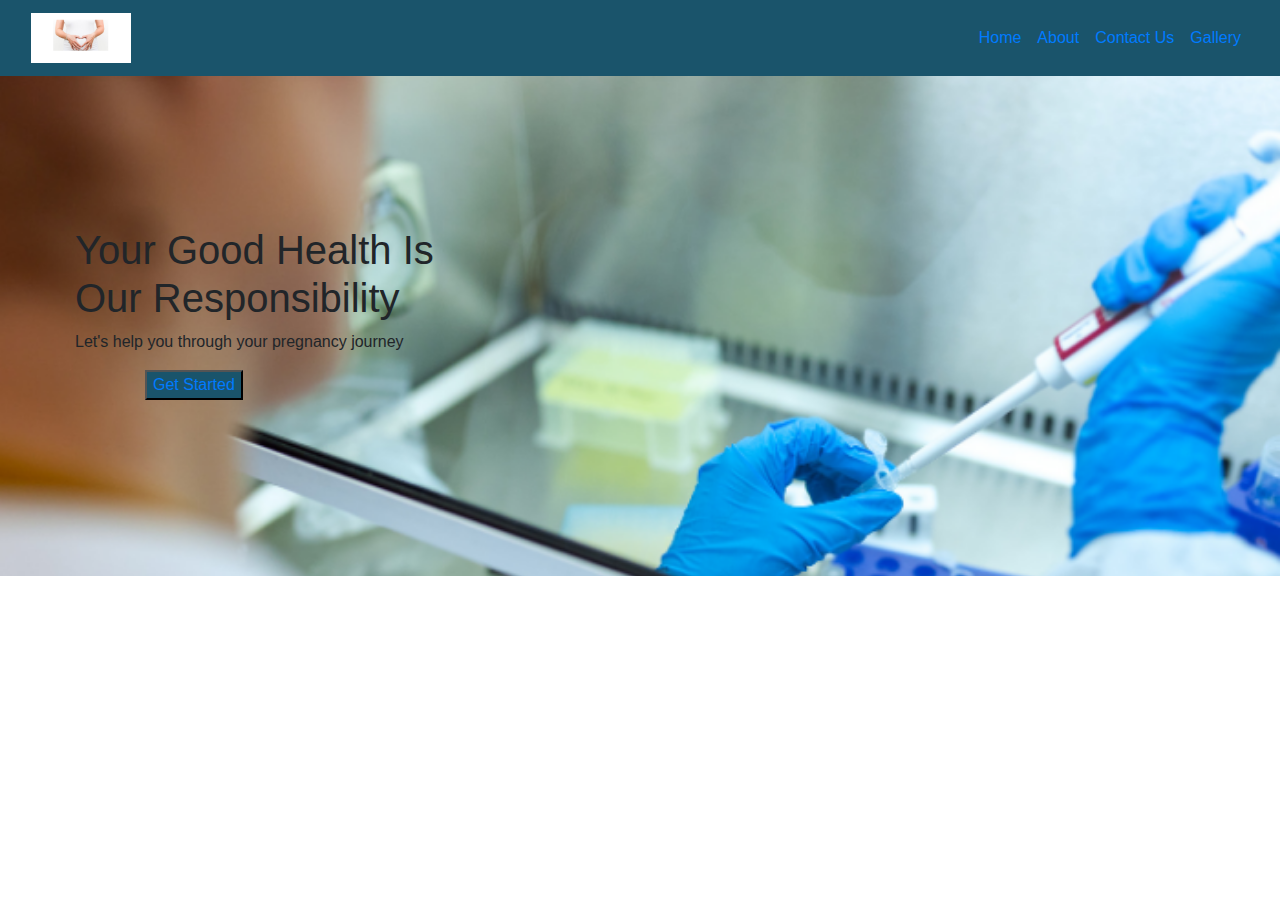
<file: index.html>
<!DOCTYPE html>
<html lang="en">

<head>
    <meta charset="UTF-8">
    <meta name="viewport" content="width=device-width, initial-scale=1.0">
    <meta http-equiv="X-UA-Compatible" content="ie=edge">
    <title>Document</title>
    <link rel="stylesheet" href="css/bootstrap.css">
    <link rel="stylesheet" href="css/font.css">
    <link rel="stylesheet" href="css/all.css">
    <link rel="stylesheet" href="css/style.css">

</head>

<body>
    <div class="nav-container">
      
        <div class="container-fluid">
            <nav class="navbar navbar-expand-lg">
                <a class="navbar-brand" href="#"><img src="images/Untitled design (18).png" alt=""></a>
                <button class="navbar-toggler" type="button" data-toggle="collapse" data-target="#navbarNavAltMarkup"
                    aria-controls="navbarNavAltMarkup" aria-expanded="false" aria-label="Toggle navigation">
                    <span class="navbar-toggler-icon"> &#9776</span>
                </button>
                <div class="collapse navbar-collapse" id="navbarNavAltMarkup">
                    <div class="navbar-nav ml-auto">
                        <a class="nav-item nav-link active" href="index.html">Home <span class="sr-only">(current)</span></a>
                        <a class="nav-item nav-link" href="about.html">About</a>
                        <a class="nav-item nav-link" href="#">Contact Us</a>
                        <a class="nav-item nav-link" href="#">Gallery</a>
                    </div>
                </div>
            </nav>
        </div>
       

    </div>
    <div class="content">
        <div class="row">
            <div class="col header">
            <h1>Your Good Health Is <br>Our Responsibility</h1>
            <p>Let's help you through your pregnancy journey</p>
            <button class="btn1"><a href="started.html">Get Started</a></button>

            </div>
        </div>
    </div>
    <script src="js/bootstrapjquery.js"></script>
    <script src="js/proper.js"></script>
    <script src="js/bootstrap.js"></script>
</body>

</html>
</file>
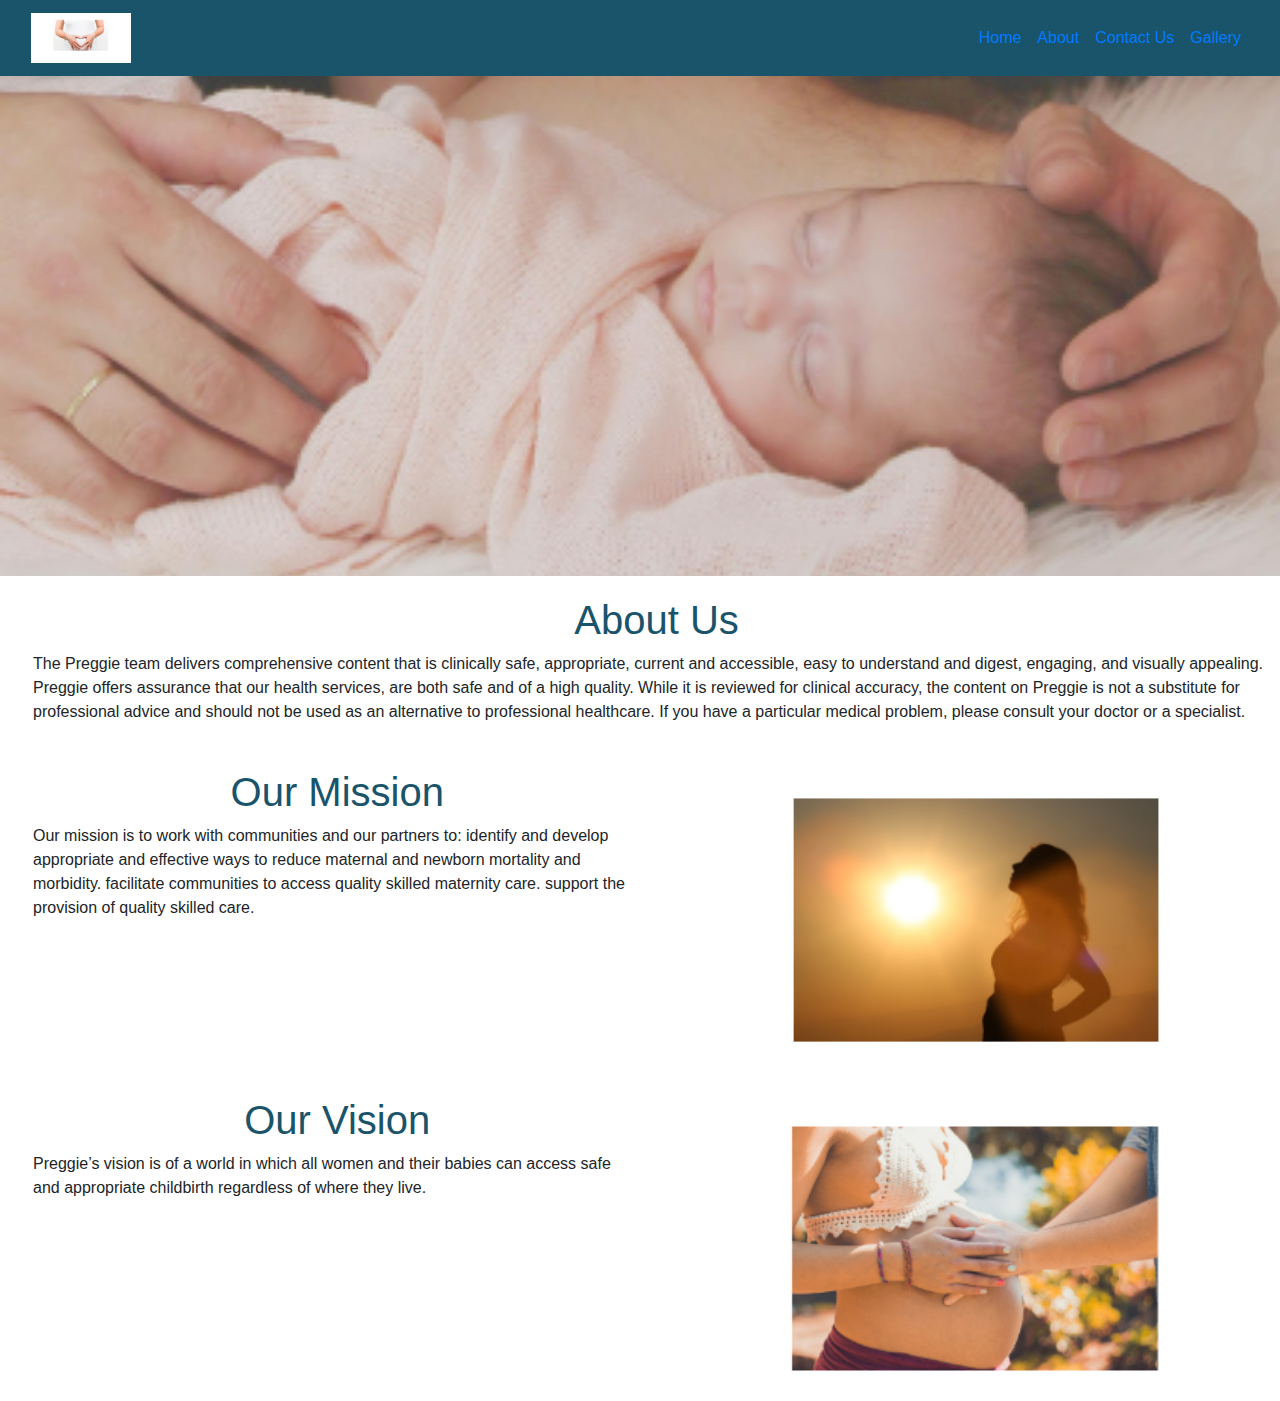
<file: about.html>
<!DOCTYPE html>
<html lang="en">

<head>
    <meta charset="UTF-8">
    <meta name="viewport" content="width=device-width, initial-scale=1.0">
    <meta http-equiv="X-UA-Compatible" content="ie=edge">
    <title>Document</title>
    <link rel="stylesheet" href="css/bootstrap.css">
    <link rel="stylesheet" href="css/font.css">
    <link rel="stylesheet" href="css/all.css">
    <link rel="stylesheet" href="css/style.css">

</head>

<body>
    <div class="nav-container">

        <div class="container-fluid">
            <nav class="navbar navbar-expand-lg">
                <a class="navbar-brand" href="#"><img src="images/Untitled design (18).png" alt=""></a>
                <button class="navbar-toggler" type="button" data-toggle="collapse" data-target="#navbarNavAltMarkup"
                    aria-controls="navbarNavAltMarkup" aria-expanded="false" aria-label="Toggle navigation">
                    <span class="navbar-toggler-icon"> &#9776</span>
                </button>
                <div class="collapse navbar-collapse" id="navbarNavAltMarkup">
                    <div class="navbar-nav ml-auto">
                        <a class="nav-item nav-link active" href="index.html">Home <span
                                class="sr-only">(current)</span></a>
                        <a class="nav-item nav-link" href="about.html">About</a>
                        <a class="nav-item nav-link" href="contact.html">Contact Us</a>
                        <a class="nav-item nav-link" href="#">Gallery</a>
                    </div>
                </div>
            </nav>
        </div>


    </div>
    <div class="content2">

    </div>
    <div class="row header2">
        <div class="col-sm pl-5 mb-4">
            <h1>About Us</h1>
            The Preggie team delivers comprehensive content that is clinically safe, appropriate, current and
            accessible,
            easy to understand and digest, engaging, and visually appealing.

            Preggie offers assurance that our health services, are both safe and of a high quality.

            While it is reviewed for clinical accuracy, the content on Preggie is not a substitute
            for professional advice and should not be used as an alternative to professional healthcare.
            If you have a particular medical problem, please consult your doctor or a specialist.
        </div>
    </div>
    <div class="mission">
        <div class="row">
            <div class="col-sm pl-5 mb-4">
                <h1>Our Mission</h1>

                <p> Our mission is to work with communities and our partners to: identify and develop appropriate and
                    effective ways to reduce maternal and newborn mortality and morbidity. facilitate communities to
                    access quality skilled maternity care. support the provision of quality skilled care.</p>
            </div>
            <div class="col-sm mb-4">
                <img src="images/Untitled design (23).png" alt="">
            </div>
        </div>
        <div class="row">
            <div class="col-sm pl-5 mb-4">
                <h1>Our Vision</h1>
                <p>Preggie’s vision is of a world in which all women and their babies can access safe and appropriate childbirth regardless of where they live.
                </p>
            </div>
            <div class="col-sm">
                <img src="images/Untitled design (22).png" alt="">
            </div>
        </div>
    </div>

    <script src="js/bootstrapjquery.js"></script>
    <script src="js/proper.js"></script>
    <script src="js/bootstrap.js"></script>
</body>

</html>
</file>
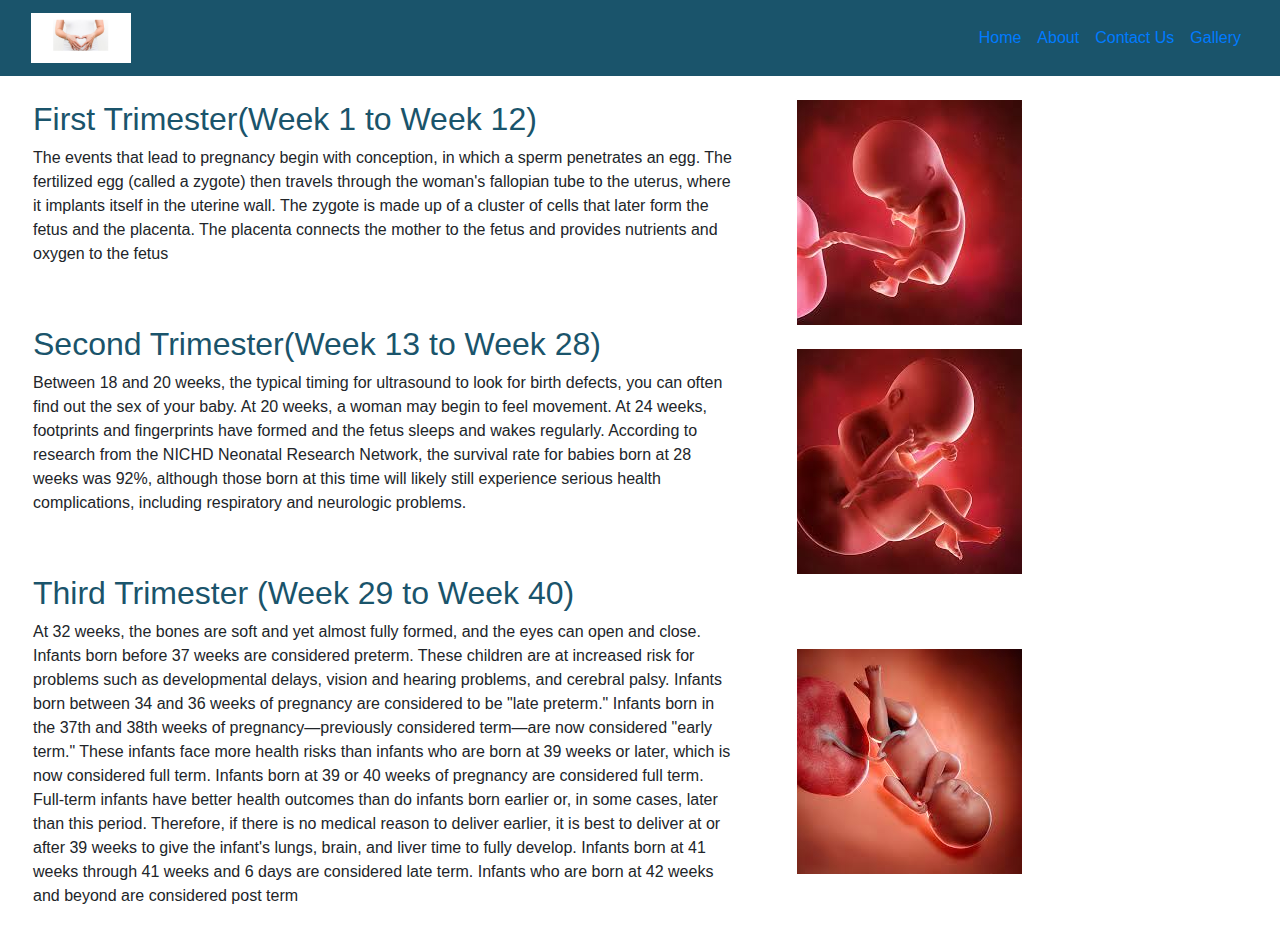
<file: started.html>
<!DOCTYPE html>
<html lang="en">

<head>
    <meta charset="UTF-8">
    <meta name="viewport" content="width=device-width, initial-scale=1.0">
    <meta http-equiv="X-UA-Compatible" content="ie=edge">
    <title>Document</title>
    <link rel="stylesheet" href="css/bootstrap.css">
    <link rel="stylesheet" href="css/font.css">
    <link rel="stylesheet" href="css/all.css">
    <link rel="stylesheet" href="css/style.css">

</head>

<body>
    <div class="nav-container">

        <div class="container-fluid">
            <nav class="navbar navbar-expand-lg">
                <a class="navbar-brand" href="#"><img src="images/Untitled design (18).png" alt=""></a>
                <button class="navbar-toggler" type="button" data-toggle="collapse" data-target="#navbarNavAltMarkup"
                    aria-controls="navbarNavAltMarkup" aria-expanded="false" aria-label="Toggle navigation">
                    <span class="navbar-toggler-icon"> &#9776</span>
                </button>
                <div class="collapse navbar-collapse" id="navbarNavAltMarkup">
                    <div class="navbar-nav ml-auto">
                        <a class="nav-item nav-link active" href="index.html">Home <span
                                class="sr-only">(current)</span></a>
                        <a class="nav-item nav-link" href="about.html">About</a>
                        <a class="nav-item nav-link" href="contact.html">Contact Us</a>
                        <a class="nav-item nav-link" href="#">Gallery</a>
                    </div>
                </div>
            </nav>
        </div>


    </div>
    <div class="first">
        <div class="row">
            <div class="col-sm-7 pl-5 mb-4 pt-4">
                <h2>First Trimester(Week 1 to Week 12)</h2>
                <p>The events that lead to pregnancy begin with conception, in which a sperm penetrates an egg.
                    The fertilized egg (called a zygote) then travels through the woman's fallopian tube to the uterus,
                    where it implants itself in the uterine wall. The zygote is made up of a cluster of cells that later
                    form the fetus and the placenta.
                    The placenta connects the mother to the fetus and provides nutrients and oxygen to the fetus</p>
            </div>
            <div class="col-sm pl-5 pt-4 w-50 m-auto mb-4">
                <img src="images/download.jpg" alt="">
            </div>
        </div>
    </div>
    <div class="second">
        <div class="row">

            <div class="col-sm-7 pl-5 mb-4">
                <h2>Second Trimester(Week 13 to Week 28)</h2>
                Between 18 and 20 weeks, the typical timing for ultrasound to look for birth defects, you can often find
                out the sex of your baby.

                At 20 weeks, a woman may begin to feel movement.

                At 24 weeks, footprints and fingerprints have formed and the fetus sleeps and wakes regularly.

                According to research from the NICHD Neonatal Research Network, the survival rate for babies born at 28
                weeks was 92%,
                although those born at this time will likely still
                experience serious health complications, including respiratory and neurologic problems.
            </div>
            <div class="col-sm pl-5  w-50 m-auto pt-4">
                <img src="images/download (3).jpg" alt="">
             </div>
        </div>
    </div>
    <div class="third">
        <div class="row">
            <div class="col-sm-7 pl-5 mb-4">
                <h2>Third Trimester (Week 29 to Week 40)</h2>
                <p>At 32 weeks, the bones are soft and yet almost fully formed, and the eyes can open and close.

                    Infants born before 37 weeks are considered preterm. These children are at increased risk for
                    problems such as developmental delays, vision and hearing problems, and cerebral palsy. Infants
                    born between 34 and 36 weeks of pregnancy are considered to be "late preterm."

                    Infants born in the 37th and 38th weeks of pregnancy—previously considered term—are now considered
                    "early term." These infants face more health risks than infants who are born at 39 weeks or later,
                    which is now considered full term.

                    Infants born at 39 or 40 weeks of pregnancy are considered full term. Full-term infants have better
                    health outcomes than do infants born earlier or, in some cases, later than this period. Therefore,
                    if there is no medical reason to deliver earlier, it is best to deliver at or after 39 weeks to give
                    the infant's lungs, brain, and liver time to fully develop.

                    Infants born at 41 weeks through 41 weeks and 6 days are considered late term.

                    Infants who are born at 42 weeks and beyond are considered post term</p>
            </div>
            <div class="col-sm mb-4 pl-5 w-50 m-auto ">
                <img src="images/download (2).jpg" alt="">
            </div>
        </div>
    </div>
    <script src="js/bootstrapjquery.js"></script>
    <script src="js/proper.js"></script>
    <script src="js/bootstrap.js"></script>
</body>

</html>
</file>
<file: css/style.css>
.nav-container{
  background-color:rgb(26, 84, 107);
}
.content{
    background-image: url("../images/900px\ x\ 500px.png");
    width: 100%;
    height: 500px;
    background-repeat: no-repeat;
    background-size: cover;
}
.content img{
    width: 100%;
}
.header{
  /* border: solid; */
  padding-top: 150px;
  padding-left: 90px;
}
.btn1{
  background-color: rgb(26, 84, 107);
  outline: none;
  cursor: pointer;
 margin-left: 70px;
}

/* ABOUT CSS */
.content2{
  background-image: url("../images/Untitled\ design\ \(19\).png");
  width: 100%;
  height: 500px;
  background-repeat: no-repeat;
  background-size: cover;
}
.content2 img{
  width: 100%;
}
.header2 h1{
  text-align: center;
  padding-top: 20px;
  color: rgb(26, 84, 107);
}
.mission h1{
  text-align: center;
  color: rgb(26, 84, 107);
}
.mission{
  padding-top: 20px;
  height: 70px;
 
}
.mission img{
  width: 100%;
 
}

/* STARTED STYLING */
.first h2{
  color: rgb(26, 84, 107);
}
.second h2{
  color: rgb(26, 84, 107);
}
.third h2{
  color: rgb(26, 84, 107);
}


/* CONTACT STYLING */
.main{
  background-image: url("../images/Untitled\ design\ \(25\).png");
  width: 100%;
  height: 500px;
  background-repeat: no-repeat;
  background-size: cover;
}
</file>
<file: css/font.css>
/*!
 *  Font Awesome 4.7.0 by @davegandy - http://fontawesome.io - @fontawesome
 *  License - http://fontawesome.io/license (Font: SIL OFL 1.1, CSS: MIT License)
 */@font-face{font-family:'FontAwesome';src:url('../fonts/fontawesome-webfont.eot?v=4.7.0');src:url('../fonts/fontawesome-webfont.eot?#iefix&v=4.7.0') format('embedded-opentype'),url('../fonts/fontawesome-webfont.woff2?v=4.7.0') format('woff2'),url('../fonts/fontawesome-webfont.woff?v=4.7.0') format('woff'),url('../fonts/fontawesome-webfont.ttf?v=4.7.0') format('truetype'),url('../fonts/fontawesome-webfont.svg?v=4.7.0#fontawesomeregular') format('svg');font-weight:normal;font-style:normal}.fa{display:inline-block;font:normal normal normal 14px/1 FontAwesome;font-size:inherit;text-rendering:auto;-webkit-font-smoothing:antialiased;-moz-osx-font-smoothing:grayscale}.fa-lg{font-size:1.33333333em;line-height:.75em;vertical-align:-15%}.fa-2x{font-size:2em}.fa-3x{font-size:3em}.fa-4x{font-size:4em}.fa-5x{font-size:5em}.fa-fw{width:1.28571429em;text-align:center}.fa-ul{padding-left:0;margin-left:2.14285714em;list-style-type:none}.fa-ul>li{position:relative}.fa-li{position:absolute;left:-2.14285714em;width:2.14285714em;top:.14285714em;text-align:center}.fa-li.fa-lg{left:-1.85714286em}.fa-border{padding:.2em .25em .15em;border:solid .08em #eee;border-radius:.1em}.fa-pull-left{float:left}.fa-pull-right{float:right}.fa.fa-pull-left{margin-right:.3em}.fa.fa-pull-right{margin-left:.3em}.pull-right{float:right}.pull-left{float:left}.fa.pull-left{margin-right:.3em}.fa.pull-right{margin-left:.3em}.fa-spin{-webkit-animation:fa-spin 2s infinite linear;animation:fa-spin 2s infinite linear}.fa-pulse{-webkit-animation:fa-spin 1s infinite steps(8);animation:fa-spin 1s infinite steps(8)}@-webkit-keyframes fa-spin{0%{-webkit-transform:rotate(0deg);transform:rotate(0deg)}100%{-webkit-transform:rotate(359deg);transform:rotate(359deg)}}@keyframes fa-spin{0%{-webkit-transform:rotate(0deg);transform:rotate(0deg)}100%{-webkit-transform:rotate(359deg);transform:rotate(359deg)}}.fa-rotate-90{-ms-filter:"progid:DXImageTransform.Microsoft.BasicImage(rotation=1)";-webkit-transform:rotate(90deg);-ms-transform:rotate(90deg);transform:rotate(90deg)}.fa-rotate-180{-ms-filter:"progid:DXImageTransform.Microsoft.BasicImage(rotation=2)";-webkit-transform:rotate(180deg);-ms-transform:rotate(180deg);transform:rotate(180deg)}.fa-rotate-270{-ms-filter:"progid:DXImageTransform.Microsoft.BasicImage(rotation=3)";-webkit-transform:rotate(270deg);-ms-transform:rotate(270deg);transform:rotate(270deg)}.fa-flip-horizontal{-ms-filter:"progid:DXImageTransform.Microsoft.BasicImage(rotation=0, mirror=1)";-webkit-transform:scale(-1, 1);-ms-transform:scale(-1, 1);transform:scale(-1, 1)}.fa-flip-vertical{-ms-filter:"progid:DXImageTransform.Microsoft.BasicImage(rotation=2, mirror=1)";-webkit-transform:scale(1, -1);-ms-transform:scale(1, -1);transform:scale(1, -1)}:root .fa-rotate-90,:root .fa-rotate-180,:root .fa-rotate-270,:root .fa-flip-horizontal,:root .fa-flip-vertical{filter:none}.fa-stack{position:relative;display:inline-block;width:2em;height:2em;line-height:2em;vertical-align:middle}.fa-stack-1x,.fa-stack-2x{position:absolute;left:0;width:100%;text-align:center}.fa-stack-1x{line-height:inherit}.fa-stack-2x{font-size:2em}.fa-inverse{color:#fff}.fa-glass:before{content:"\f000"}.fa-music:before{content:"\f001"}.fa-search:before{content:"\f002"}.fa-envelope-o:before{content:"\f003"}.fa-heart:before{content:"\f004"}.fa-star:before{content:"\f005"}.fa-star-o:before{content:"\f006"}.fa-user:before{content:"\f007"}.fa-film:before{content:"\f008"}.fa-th-large:before{content:"\f009"}.fa-th:before{content:"\f00a"}.fa-th-list:before{content:"\f00b"}.fa-check:before{content:"\f00c"}.fa-remove:before,.fa-close:before,.fa-times:before{content:"\f00d"}.fa-search-plus:before{content:"\f00e"}.fa-search-minus:before{content:"\f010"}.fa-power-off:before{content:"\f011"}.fa-signal:before{content:"\f012"}.fa-gear:before,.fa-cog:before{content:"\f013"}.fa-trash-o:before{content:"\f014"}.fa-home:before{content:"\f015"}.fa-file-o:before{content:"\f016"}.fa-clock-o:before{content:"\f017"}.fa-road:before{content:"\f018"}.fa-download:before{content:"\f019"}.fa-arrow-circle-o-down:before{content:"\f01a"}.fa-arrow-circle-o-up:before{content:"\f01b"}.fa-inbox:before{content:"\f01c"}.fa-play-circle-o:before{content:"\f01d"}.fa-rotate-right:before,.fa-repeat:before{content:"\f01e"}.fa-refresh:before{content:"\f021"}.fa-list-alt:before{content:"\f022"}.fa-lock:before{content:"\f023"}.fa-flag:before{content:"\f024"}.fa-headphones:before{content:"\f025"}.fa-volume-off:before{content:"\f026"}.fa-volume-down:before{content:"\f027"}.fa-volume-up:before{content:"\f028"}.fa-qrcode:before{content:"\f029"}.fa-barcode:before{content:"\f02a"}.fa-tag:before{content:"\f02b"}.fa-tags:before{content:"\f02c"}.fa-book:before{content:"\f02d"}.fa-bookmark:before{content:"\f02e"}.fa-print:before{content:"\f02f"}.fa-camera:before{content:"\f030"}.fa-font:before{content:"\f031"}.fa-bold:before{content:"\f032"}.fa-italic:before{content:"\f033"}.fa-text-height:before{content:"\f034"}.fa-text-width:before{content:"\f035"}.fa-align-left:before{content:"\f036"}.fa-align-center:before{content:"\f037"}.fa-align-right:before{content:"\f038"}.fa-align-justify:before{content:"\f039"}.fa-list:before{content:"\f03a"}.fa-dedent:before,.fa-outdent:before{content:"\f03b"}.fa-indent:before{content:"\f03c"}.fa-video-camera:before{content:"\f03d"}.fa-photo:before,.fa-image:before,.fa-picture-o:before{content:"\f03e"}.fa-pencil:before{content:"\f040"}.fa-map-marker:before{content:"\f041"}.fa-adjust:before{content:"\f042"}.fa-tint:before{content:"\f043"}.fa-edit:before,.fa-pencil-square-o:before{content:"\f044"}.fa-share-square-o:before{content:"\f045"}.fa-check-square-o:before{content:"\f046"}.fa-arrows:before{content:"\f047"}.fa-step-backward:before{content:"\f048"}.fa-fast-backward:before{content:"\f049"}.fa-backward:before{content:"\f04a"}.fa-play:before{content:"\f04b"}.fa-pause:before{content:"\f04c"}.fa-stop:before{content:"\f04d"}.fa-forward:before{content:"\f04e"}.fa-fast-forward:before{content:"\f050"}.fa-step-forward:before{content:"\f051"}.fa-eject:before{content:"\f052"}.fa-chevron-left:before{content:"\f053"}.fa-chevron-right:before{content:"\f054"}.fa-plus-circle:before{content:"\f055"}.fa-minus-circle:before{content:"\f056"}.fa-times-circle:before{content:"\f057"}.fa-check-circle:before{content:"\f058"}.fa-question-circle:before{content:"\f059"}.fa-info-circle:before{content:"\f05a"}.fa-crosshairs:before{content:"\f05b"}.fa-times-circle-o:before{content:"\f05c"}.fa-check-circle-o:before{content:"\f05d"}.fa-ban:before{content:"\f05e"}.fa-arrow-left:before{content:"\f060"}.fa-arrow-right:before{content:"\f061"}.fa-arrow-up:before{content:"\f062"}.fa-arrow-down:before{content:"\f063"}.fa-mail-forward:before,.fa-share:before{content:"\f064"}.fa-expand:before{content:"\f065"}.fa-compress:before{content:"\f066"}.fa-plus:before{content:"\f067"}.fa-minus:before{content:"\f068"}.fa-asterisk:before{content:"\f069"}.fa-exclamation-circle:before{content:"\f06a"}.fa-gift:before{content:"\f06b"}.fa-leaf:before{content:"\f06c"}.fa-fire:before{content:"\f06d"}.fa-eye:before{content:"\f06e"}.fa-eye-slash:before{content:"\f070"}.fa-warning:before,.fa-exclamation-triangle:before{content:"\f071"}.fa-plane:before{content:"\f072"}.fa-calendar:before{content:"\f073"}.fa-random:before{content:"\f074"}.fa-comment:before{content:"\f075"}.fa-magnet:before{content:"\f076"}.fa-chevron-up:before{content:"\f077"}.fa-chevron-down:before{content:"\f078"}.fa-retweet:before{content:"\f079"}.fa-shopping-cart:before{content:"\f07a"}.fa-folder:before{content:"\f07b"}.fa-folder-open:before{content:"\f07c"}.fa-arrows-v:before{content:"\f07d"}.fa-arrows-h:before{content:"\f07e"}.fa-bar-chart-o:before,.fa-bar-chart:before{content:"\f080"}.fa-twitter-square:before{content:"\f081"}.fa-facebook-square:before{content:"\f082"}.fa-camera-retro:before{content:"\f083"}.fa-key:before{content:"\f084"}.fa-gears:before,.fa-cogs:before{content:"\f085"}.fa-comments:before{content:"\f086"}.fa-thumbs-o-up:before{content:"\f087"}.fa-thumbs-o-down:before{content:"\f088"}.fa-star-half:before{content:"\f089"}.fa-heart-o:before{content:"\f08a"}.fa-sign-out:before{content:"\f08b"}.fa-linkedin-square:before{content:"\f08c"}.fa-thumb-tack:before{content:"\f08d"}.fa-external-link:before{content:"\f08e"}.fa-sign-in:before{content:"\f090"}.fa-trophy:before{content:"\f091"}.fa-github-square:before{content:"\f092"}.fa-upload:before{content:"\f093"}.fa-lemon-o:before{content:"\f094"}.fa-phone:before{content:"\f095"}.fa-square-o:before{content:"\f096"}.fa-bookmark-o:before{content:"\f097"}.fa-phone-square:before{content:"\f098"}.fa-twitter:before{content:"\f099"}.fa-facebook-f:before,.fa-facebook:before{content:"\f09a"}.fa-github:before{content:"\f09b"}.fa-unlock:before{content:"\f09c"}.fa-credit-card:before{content:"\f09d"}.fa-feed:before,.fa-rss:before{content:"\f09e"}.fa-hdd-o:before{content:"\f0a0"}.fa-bullhorn:before{content:"\f0a1"}.fa-bell:before{content:"\f0f3"}.fa-certificate:before{content:"\f0a3"}.fa-hand-o-right:before{content:"\f0a4"}.fa-hand-o-left:before{content:"\f0a5"}.fa-hand-o-up:before{content:"\f0a6"}.fa-hand-o-down:before{content:"\f0a7"}.fa-arrow-circle-left:before{content:"\f0a8"}.fa-arrow-circle-right:before{content:"\f0a9"}.fa-arrow-circle-up:before{content:"\f0aa"}.fa-arrow-circle-down:before{content:"\f0ab"}.fa-globe:before{content:"\f0ac"}.fa-wrench:before{content:"\f0ad"}.fa-tasks:before{content:"\f0ae"}.fa-filter:before{content:"\f0b0"}.fa-briefcase:before{content:"\f0b1"}.fa-arrows-alt:before{content:"\f0b2"}.fa-group:before,.fa-users:before{content:"\f0c0"}.fa-chain:before,.fa-link:before{content:"\f0c1"}.fa-cloud:before{content:"\f0c2"}.fa-flask:before{content:"\f0c3"}.fa-cut:before,.fa-scissors:before{content:"\f0c4"}.fa-copy:before,.fa-files-o:before{content:"\f0c5"}.fa-paperclip:before{content:"\f0c6"}.fa-save:before,.fa-floppy-o:before{content:"\f0c7"}.fa-square:before{content:"\f0c8"}.fa-navicon:before,.fa-reorder:before,.fa-bars:before{content:"\f0c9"}.fa-list-ul:before{content:"\f0ca"}.fa-list-ol:before{content:"\f0cb"}.fa-strikethrough:before{content:"\f0cc"}.fa-underline:before{content:"\f0cd"}.fa-table:before{content:"\f0ce"}.fa-magic:before{content:"\f0d0"}.fa-truck:before{content:"\f0d1"}.fa-pinterest:before{content:"\f0d2"}.fa-pinterest-square:before{content:"\f0d3"}.fa-google-plus-square:before{content:"\f0d4"}.fa-google-plus:before{content:"\f0d5"}.fa-money:before{content:"\f0d6"}.fa-caret-down:before{content:"\f0d7"}.fa-caret-up:before{content:"\f0d8"}.fa-caret-left:before{content:"\f0d9"}.fa-caret-right:before{content:"\f0da"}.fa-columns:before{content:"\f0db"}.fa-unsorted:before,.fa-sort:before{content:"\f0dc"}.fa-sort-down:before,.fa-sort-desc:before{content:"\f0dd"}.fa-sort-up:before,.fa-sort-asc:before{content:"\f0de"}.fa-envelope:before{content:"\f0e0"}.fa-linkedin:before{content:"\f0e1"}.fa-rotate-left:before,.fa-undo:before{content:"\f0e2"}.fa-legal:before,.fa-gavel:before{content:"\f0e3"}.fa-dashboard:before,.fa-tachometer:before{content:"\f0e4"}.fa-comment-o:before{content:"\f0e5"}.fa-comments-o:before{content:"\f0e6"}.fa-flash:before,.fa-bolt:before{content:"\f0e7"}.fa-sitemap:before{content:"\f0e8"}.fa-umbrella:before{content:"\f0e9"}.fa-paste:before,.fa-clipboard:before{content:"\f0ea"}.fa-lightbulb-o:before{content:"\f0eb"}.fa-exchange:before{content:"\f0ec"}.fa-cloud-download:before{content:"\f0ed"}.fa-cloud-upload:before{content:"\f0ee"}.fa-user-md:before{content:"\f0f0"}.fa-stethoscope:before{content:"\f0f1"}.fa-suitcase:before{content:"\f0f2"}.fa-bell-o:before{content:"\f0a2"}.fa-coffee:before{content:"\f0f4"}.fa-cutlery:before{content:"\f0f5"}.fa-file-text-o:before{content:"\f0f6"}.fa-building-o:before{content:"\f0f7"}.fa-hospital-o:before{content:"\f0f8"}.fa-ambulance:before{content:"\f0f9"}.fa-medkit:before{content:"\f0fa"}.fa-fighter-jet:before{content:"\f0fb"}.fa-beer:before{content:"\f0fc"}.fa-h-square:before{content:"\f0fd"}.fa-plus-square:before{content:"\f0fe"}.fa-angle-double-left:before{content:"\f100"}.fa-angle-double-right:before{content:"\f101"}.fa-angle-double-up:before{content:"\f102"}.fa-angle-double-down:before{content:"\f103"}.fa-angle-left:before{content:"\f104"}.fa-angle-right:before{content:"\f105"}.fa-angle-up:before{content:"\f106"}.fa-angle-down:before{content:"\f107"}.fa-desktop:before{content:"\f108"}.fa-laptop:before{content:"\f109"}.fa-tablet:before{content:"\f10a"}.fa-mobile-phone:before,.fa-mobile:before{content:"\f10b"}.fa-circle-o:before{content:"\f10c"}.fa-quote-left:before{content:"\f10d"}.fa-quote-right:before{content:"\f10e"}.fa-spinner:before{content:"\f110"}.fa-circle:before{content:"\f111"}.fa-mail-reply:before,.fa-reply:before{content:"\f112"}.fa-github-alt:before{content:"\f113"}.fa-folder-o:before{content:"\f114"}.fa-folder-open-o:before{content:"\f115"}.fa-smile-o:before{content:"\f118"}.fa-frown-o:before{content:"\f119"}.fa-meh-o:before{content:"\f11a"}.fa-gamepad:before{content:"\f11b"}.fa-keyboard-o:before{content:"\f11c"}.fa-flag-o:before{content:"\f11d"}.fa-flag-checkered:before{content:"\f11e"}.fa-terminal:before{content:"\f120"}.fa-code:before{content:"\f121"}.fa-mail-reply-all:before,.fa-reply-all:before{content:"\f122"}.fa-star-half-empty:before,.fa-star-half-full:before,.fa-star-half-o:before{content:"\f123"}.fa-location-arrow:before{content:"\f124"}.fa-crop:before{content:"\f125"}.fa-code-fork:before{content:"\f126"}.fa-unlink:before,.fa-chain-broken:before{content:"\f127"}.fa-question:before{content:"\f128"}.fa-info:before{content:"\f129"}.fa-exclamation:before{content:"\f12a"}.fa-superscript:before{content:"\f12b"}.fa-subscript:before{content:"\f12c"}.fa-eraser:before{content:"\f12d"}.fa-puzzle-piece:before{content:"\f12e"}.fa-microphone:before{content:"\f130"}.fa-microphone-slash:before{content:"\f131"}.fa-shield:before{content:"\f132"}.fa-calendar-o:before{content:"\f133"}.fa-fire-extinguisher:before{content:"\f134"}.fa-rocket:before{content:"\f135"}.fa-maxcdn:before{content:"\f136"}.fa-chevron-circle-left:before{content:"\f137"}.fa-chevron-circle-right:before{content:"\f138"}.fa-chevron-circle-up:before{content:"\f139"}.fa-chevron-circle-down:before{content:"\f13a"}.fa-html5:before{content:"\f13b"}.fa-css3:before{content:"\f13c"}.fa-anchor:before{content:"\f13d"}.fa-unlock-alt:before{content:"\f13e"}.fa-bullseye:before{content:"\f140"}.fa-ellipsis-h:before{content:"\f141"}.fa-ellipsis-v:before{content:"\f142"}.fa-rss-square:before{content:"\f143"}.fa-play-circle:before{content:"\f144"}.fa-ticket:before{content:"\f145"}.fa-minus-square:before{content:"\f146"}.fa-minus-square-o:before{content:"\f147"}.fa-level-up:before{content:"\f148"}.fa-level-down:before{content:"\f149"}.fa-check-square:before{content:"\f14a"}.fa-pencil-square:before{content:"\f14b"}.fa-external-link-square:before{content:"\f14c"}.fa-share-square:before{content:"\f14d"}.fa-compass:before{content:"\f14e"}.fa-toggle-down:before,.fa-caret-square-o-down:before{content:"\f150"}.fa-toggle-up:before,.fa-caret-square-o-up:before{content:"\f151"}.fa-toggle-right:before,.fa-caret-square-o-right:before{content:"\f152"}.fa-euro:before,.fa-eur:before{content:"\f153"}.fa-gbp:before{content:"\f154"}.fa-dollar:before,.fa-usd:before{content:"\f155"}.fa-rupee:before,.fa-inr:before{content:"\f156"}.fa-cny:before,.fa-rmb:before,.fa-yen:before,.fa-jpy:before{content:"\f157"}.fa-ruble:before,.fa-rouble:before,.fa-rub:before{content:"\f158"}.fa-won:before,.fa-krw:before{content:"\f159"}.fa-bitcoin:before,.fa-btc:before{content:"\f15a"}.fa-file:before{content:"\f15b"}.fa-file-text:before{content:"\f15c"}.fa-sort-alpha-asc:before{content:"\f15d"}.fa-sort-alpha-desc:before{content:"\f15e"}.fa-sort-amount-asc:before{content:"\f160"}.fa-sort-amount-desc:before{content:"\f161"}.fa-sort-numeric-asc:before{content:"\f162"}.fa-sort-numeric-desc:before{content:"\f163"}.fa-thumbs-up:before{content:"\f164"}.fa-thumbs-down:before{content:"\f165"}.fa-youtube-square:before{content:"\f166"}.fa-youtube:before{content:"\f167"}.fa-xing:before{content:"\f168"}.fa-xing-square:before{content:"\f169"}.fa-youtube-play:before{content:"\f16a"}.fa-dropbox:before{content:"\f16b"}.fa-stack-overflow:before{content:"\f16c"}.fa-instagram:before{content:"\f16d"}.fa-flickr:before{content:"\f16e"}.fa-adn:before{content:"\f170"}.fa-bitbucket:before{content:"\f171"}.fa-bitbucket-square:before{content:"\f172"}.fa-tumblr:before{content:"\f173"}.fa-tumblr-square:before{content:"\f174"}.fa-long-arrow-down:before{content:"\f175"}.fa-long-arrow-up:before{content:"\f176"}.fa-long-arrow-left:before{content:"\f177"}.fa-long-arrow-right:before{content:"\f178"}.fa-apple:before{content:"\f179"}.fa-windows:before{content:"\f17a"}.fa-android:before{content:"\f17b"}.fa-linux:before{content:"\f17c"}.fa-dribbble:before{content:"\f17d"}.fa-skype:before{content:"\f17e"}.fa-foursquare:before{content:"\f180"}.fa-trello:before{content:"\f181"}.fa-female:before{content:"\f182"}.fa-male:before{content:"\f183"}.fa-gittip:before,.fa-gratipay:before{content:"\f184"}.fa-sun-o:before{content:"\f185"}.fa-moon-o:before{content:"\f186"}.fa-archive:before{content:"\f187"}.fa-bug:before{content:"\f188"}.fa-vk:before{content:"\f189"}.fa-weibo:before{content:"\f18a"}.fa-renren:before{content:"\f18b"}.fa-pagelines:before{content:"\f18c"}.fa-stack-exchange:before{content:"\f18d"}.fa-arrow-circle-o-right:before{content:"\f18e"}.fa-arrow-circle-o-left:before{content:"\f190"}.fa-toggle-left:before,.fa-caret-square-o-left:before{content:"\f191"}.fa-dot-circle-o:before{content:"\f192"}.fa-wheelchair:before{content:"\f193"}.fa-vimeo-square:before{content:"\f194"}.fa-turkish-lira:before,.fa-try:before{content:"\f195"}.fa-plus-square-o:before{content:"\f196"}.fa-space-shuttle:before{content:"\f197"}.fa-slack:before{content:"\f198"}.fa-envelope-square:before{content:"\f199"}.fa-wordpress:before{content:"\f19a"}.fa-openid:before{content:"\f19b"}.fa-institution:before,.fa-bank:before,.fa-university:before{content:"\f19c"}.fa-mortar-board:before,.fa-graduation-cap:before{content:"\f19d"}.fa-yahoo:before{content:"\f19e"}.fa-google:before{content:"\f1a0"}.fa-reddit:before{content:"\f1a1"}.fa-reddit-square:before{content:"\f1a2"}.fa-stumbleupon-circle:before{content:"\f1a3"}.fa-stumbleupon:before{content:"\f1a4"}.fa-delicious:before{content:"\f1a5"}.fa-digg:before{content:"\f1a6"}.fa-pied-piper-pp:before{content:"\f1a7"}.fa-pied-piper-alt:before{content:"\f1a8"}.fa-drupal:before{content:"\f1a9"}.fa-joomla:before{content:"\f1aa"}.fa-language:before{content:"\f1ab"}.fa-fax:before{content:"\f1ac"}.fa-building:before{content:"\f1ad"}.fa-child:before{content:"\f1ae"}.fa-paw:before{content:"\f1b0"}.fa-spoon:before{content:"\f1b1"}.fa-cube:before{content:"\f1b2"}.fa-cubes:before{content:"\f1b3"}.fa-behance:before{content:"\f1b4"}.fa-behance-square:before{content:"\f1b5"}.fa-steam:before{content:"\f1b6"}.fa-steam-square:before{content:"\f1b7"}.fa-recycle:before{content:"\f1b8"}.fa-automobile:before,.fa-car:before{content:"\f1b9"}.fa-cab:before,.fa-taxi:before{content:"\f1ba"}.fa-tree:before{content:"\f1bb"}.fa-spotify:before{content:"\f1bc"}.fa-deviantart:before{content:"\f1bd"}.fa-soundcloud:before{content:"\f1be"}.fa-database:before{content:"\f1c0"}.fa-file-pdf-o:before{content:"\f1c1"}.fa-file-word-o:before{content:"\f1c2"}.fa-file-excel-o:before{content:"\f1c3"}.fa-file-powerpoint-o:before{content:"\f1c4"}.fa-file-photo-o:before,.fa-file-picture-o:before,.fa-file-image-o:before{content:"\f1c5"}.fa-file-zip-o:before,.fa-file-archive-o:before{content:"\f1c6"}.fa-file-sound-o:before,.fa-file-audio-o:before{content:"\f1c7"}.fa-file-movie-o:before,.fa-file-video-o:before{content:"\f1c8"}.fa-file-code-o:before{content:"\f1c9"}.fa-vine:before{content:"\f1ca"}.fa-codepen:before{content:"\f1cb"}.fa-jsfiddle:before{content:"\f1cc"}.fa-life-bouy:before,.fa-life-buoy:before,.fa-life-saver:before,.fa-support:before,.fa-life-ring:before{content:"\f1cd"}.fa-circle-o-notch:before{content:"\f1ce"}.fa-ra:before,.fa-resistance:before,.fa-rebel:before{content:"\f1d0"}.fa-ge:before,.fa-empire:before{content:"\f1d1"}.fa-git-square:before{content:"\f1d2"}.fa-git:before{content:"\f1d3"}.fa-y-combinator-square:before,.fa-yc-square:before,.fa-hacker-news:before{content:"\f1d4"}.fa-tencent-weibo:before{content:"\f1d5"}.fa-qq:before{content:"\f1d6"}.fa-wechat:before,.fa-weixin:before{content:"\f1d7"}.fa-send:before,.fa-paper-plane:before{content:"\f1d8"}.fa-send-o:before,.fa-paper-plane-o:before{content:"\f1d9"}.fa-history:before{content:"\f1da"}.fa-circle-thin:before{content:"\f1db"}.fa-header:before{content:"\f1dc"}.fa-paragraph:before{content:"\f1dd"}.fa-sliders:before{content:"\f1de"}.fa-share-alt:before{content:"\f1e0"}.fa-share-alt-square:before{content:"\f1e1"}.fa-bomb:before{content:"\f1e2"}.fa-soccer-ball-o:before,.fa-futbol-o:before{content:"\f1e3"}.fa-tty:before{content:"\f1e4"}.fa-binoculars:before{content:"\f1e5"}.fa-plug:before{content:"\f1e6"}.fa-slideshare:before{content:"\f1e7"}.fa-twitch:before{content:"\f1e8"}.fa-yelp:before{content:"\f1e9"}.fa-newspaper-o:before{content:"\f1ea"}.fa-wifi:before{content:"\f1eb"}.fa-calculator:before{content:"\f1ec"}.fa-paypal:before{content:"\f1ed"}.fa-google-wallet:before{content:"\f1ee"}.fa-cc-visa:before{content:"\f1f0"}.fa-cc-mastercard:before{content:"\f1f1"}.fa-cc-discover:before{content:"\f1f2"}.fa-cc-amex:before{content:"\f1f3"}.fa-cc-paypal:before{content:"\f1f4"}.fa-cc-stripe:before{content:"\f1f5"}.fa-bell-slash:before{content:"\f1f6"}.fa-bell-slash-o:before{content:"\f1f7"}.fa-trash:before{content:"\f1f8"}.fa-copyright:before{content:"\f1f9"}.fa-at:before{content:"\f1fa"}.fa-eyedropper:before{content:"\f1fb"}.fa-paint-brush:before{content:"\f1fc"}.fa-birthday-cake:before{content:"\f1fd"}.fa-area-chart:before{content:"\f1fe"}.fa-pie-chart:before{content:"\f200"}.fa-line-chart:before{content:"\f201"}.fa-lastfm:before{content:"\f202"}.fa-lastfm-square:before{content:"\f203"}.fa-toggle-off:before{content:"\f204"}.fa-toggle-on:before{content:"\f205"}.fa-bicycle:before{content:"\f206"}.fa-bus:before{content:"\f207"}.fa-ioxhost:before{content:"\f208"}.fa-angellist:before{content:"\f209"}.fa-cc:before{content:"\f20a"}.fa-shekel:before,.fa-sheqel:before,.fa-ils:before{content:"\f20b"}.fa-meanpath:before{content:"\f20c"}.fa-buysellads:before{content:"\f20d"}.fa-connectdevelop:before{content:"\f20e"}.fa-dashcube:before{content:"\f210"}.fa-forumbee:before{content:"\f211"}.fa-leanpub:before{content:"\f212"}.fa-sellsy:before{content:"\f213"}.fa-shirtsinbulk:before{content:"\f214"}.fa-simplybuilt:before{content:"\f215"}.fa-skyatlas:before{content:"\f216"}.fa-cart-plus:before{content:"\f217"}.fa-cart-arrow-down:before{content:"\f218"}.fa-diamond:before{content:"\f219"}.fa-ship:before{content:"\f21a"}.fa-user-secret:before{content:"\f21b"}.fa-motorcycle:before{content:"\f21c"}.fa-street-view:before{content:"\f21d"}.fa-heartbeat:before{content:"\f21e"}.fa-venus:before{content:"\f221"}.fa-mars:before{content:"\f222"}.fa-mercury:before{content:"\f223"}.fa-intersex:before,.fa-transgender:before{content:"\f224"}.fa-transgender-alt:before{content:"\f225"}.fa-venus-double:before{content:"\f226"}.fa-mars-double:before{content:"\f227"}.fa-venus-mars:before{content:"\f228"}.fa-mars-stroke:before{content:"\f229"}.fa-mars-stroke-v:before{content:"\f22a"}.fa-mars-stroke-h:before{content:"\f22b"}.fa-neuter:before{content:"\f22c"}.fa-genderless:before{content:"\f22d"}.fa-facebook-official:before{content:"\f230"}.fa-pinterest-p:before{content:"\f231"}.fa-whatsapp:before{content:"\f232"}.fa-server:before{content:"\f233"}.fa-user-plus:before{content:"\f234"}.fa-user-times:before{content:"\f235"}.fa-hotel:before,.fa-bed:before{content:"\f236"}.fa-viacoin:before{content:"\f237"}.fa-train:before{content:"\f238"}.fa-subway:before{content:"\f239"}.fa-medium:before{content:"\f23a"}.fa-yc:before,.fa-y-combinator:before{content:"\f23b"}.fa-optin-monster:before{content:"\f23c"}.fa-opencart:before{content:"\f23d"}.fa-expeditedssl:before{content:"\f23e"}.fa-battery-4:before,.fa-battery:before,.fa-battery-full:before{content:"\f240"}.fa-battery-3:before,.fa-battery-three-quarters:before{content:"\f241"}.fa-battery-2:before,.fa-battery-half:before{content:"\f242"}.fa-battery-1:before,.fa-battery-quarter:before{content:"\f243"}.fa-battery-0:before,.fa-battery-empty:before{content:"\f244"}.fa-mouse-pointer:before{content:"\f245"}.fa-i-cursor:before{content:"\f246"}.fa-object-group:before{content:"\f247"}.fa-object-ungroup:before{content:"\f248"}.fa-sticky-note:before{content:"\f249"}.fa-sticky-note-o:before{content:"\f24a"}.fa-cc-jcb:before{content:"\f24b"}.fa-cc-diners-club:before{content:"\f24c"}.fa-clone:before{content:"\f24d"}.fa-balance-scale:before{content:"\f24e"}.fa-hourglass-o:before{content:"\f250"}.fa-hourglass-1:before,.fa-hourglass-start:before{content:"\f251"}.fa-hourglass-2:before,.fa-hourglass-half:before{content:"\f252"}.fa-hourglass-3:before,.fa-hourglass-end:before{content:"\f253"}.fa-hourglass:before{content:"\f254"}.fa-hand-grab-o:before,.fa-hand-rock-o:before{content:"\f255"}.fa-hand-stop-o:before,.fa-hand-paper-o:before{content:"\f256"}.fa-hand-scissors-o:before{content:"\f257"}.fa-hand-lizard-o:before{content:"\f258"}.fa-hand-spock-o:before{content:"\f259"}.fa-hand-pointer-o:before{content:"\f25a"}.fa-hand-peace-o:before{content:"\f25b"}.fa-trademark:before{content:"\f25c"}.fa-registered:before{content:"\f25d"}.fa-creative-commons:before{content:"\f25e"}.fa-gg:before{content:"\f260"}.fa-gg-circle:before{content:"\f261"}.fa-tripadvisor:before{content:"\f262"}.fa-odnoklassniki:before{content:"\f263"}.fa-odnoklassniki-square:before{content:"\f264"}.fa-get-pocket:before{content:"\f265"}.fa-wikipedia-w:before{content:"\f266"}.fa-safari:before{content:"\f267"}.fa-chrome:before{content:"\f268"}.fa-firefox:before{content:"\f269"}.fa-opera:before{content:"\f26a"}.fa-internet-explorer:before{content:"\f26b"}.fa-tv:before,.fa-television:before{content:"\f26c"}.fa-contao:before{content:"\f26d"}.fa-500px:before{content:"\f26e"}.fa-amazon:before{content:"\f270"}.fa-calendar-plus-o:before{content:"\f271"}.fa-calendar-minus-o:before{content:"\f272"}.fa-calendar-times-o:before{content:"\f273"}.fa-calendar-check-o:before{content:"\f274"}.fa-industry:before{content:"\f275"}.fa-map-pin:before{content:"\f276"}.fa-map-signs:before{content:"\f277"}.fa-map-o:before{content:"\f278"}.fa-map:before{content:"\f279"}.fa-commenting:before{content:"\f27a"}.fa-commenting-o:before{content:"\f27b"}.fa-houzz:before{content:"\f27c"}.fa-vimeo:before{content:"\f27d"}.fa-black-tie:before{content:"\f27e"}.fa-fonticons:before{content:"\f280"}.fa-reddit-alien:before{content:"\f281"}.fa-edge:before{content:"\f282"}.fa-credit-card-alt:before{content:"\f283"}.fa-codiepie:before{content:"\f284"}.fa-modx:before{content:"\f285"}.fa-fort-awesome:before{content:"\f286"}.fa-usb:before{content:"\f287"}.fa-product-hunt:before{content:"\f288"}.fa-mixcloud:before{content:"\f289"}.fa-scribd:before{content:"\f28a"}.fa-pause-circle:before{content:"\f28b"}.fa-pause-circle-o:before{content:"\f28c"}.fa-stop-circle:before{content:"\f28d"}.fa-stop-circle-o:before{content:"\f28e"}.fa-shopping-bag:before{content:"\f290"}.fa-shopping-basket:before{content:"\f291"}.fa-hashtag:before{content:"\f292"}.fa-bluetooth:before{content:"\f293"}.fa-bluetooth-b:before{content:"\f294"}.fa-percent:before{content:"\f295"}.fa-gitlab:before{content:"\f296"}.fa-wpbeginner:before{content:"\f297"}.fa-wpforms:before{content:"\f298"}.fa-envira:before{content:"\f299"}.fa-universal-access:before{content:"\f29a"}.fa-wheelchair-alt:before{content:"\f29b"}.fa-question-circle-o:before{content:"\f29c"}.fa-blind:before{content:"\f29d"}.fa-audio-description:before{content:"\f29e"}.fa-volume-control-phone:before{content:"\f2a0"}.fa-braille:before{content:"\f2a1"}.fa-assistive-listening-systems:before{content:"\f2a2"}.fa-asl-interpreting:before,.fa-american-sign-language-interpreting:before{content:"\f2a3"}.fa-deafness:before,.fa-hard-of-hearing:before,.fa-deaf:before{content:"\f2a4"}.fa-glide:before{content:"\f2a5"}.fa-glide-g:before{content:"\f2a6"}.fa-signing:before,.fa-sign-language:before{content:"\f2a7"}.fa-low-vision:before{content:"\f2a8"}.fa-viadeo:before{content:"\f2a9"}.fa-viadeo-square:before{content:"\f2aa"}.fa-snapchat:before{content:"\f2ab"}.fa-snapchat-ghost:before{content:"\f2ac"}.fa-snapchat-square:before{content:"\f2ad"}.fa-pied-piper:before{content:"\f2ae"}.fa-first-order:before{content:"\f2b0"}.fa-yoast:before{content:"\f2b1"}.fa-themeisle:before{content:"\f2b2"}.fa-google-plus-circle:before,.fa-google-plus-official:before{content:"\f2b3"}.fa-fa:before,.fa-font-awesome:before{content:"\f2b4"}.fa-handshake-o:before{content:"\f2b5"}.fa-envelope-open:before{content:"\f2b6"}.fa-envelope-open-o:before{content:"\f2b7"}.fa-linode:before{content:"\f2b8"}.fa-address-book:before{content:"\f2b9"}.fa-address-book-o:before{content:"\f2ba"}.fa-vcard:before,.fa-address-card:before{content:"\f2bb"}.fa-vcard-o:before,.fa-address-card-o:before{content:"\f2bc"}.fa-user-circle:before{content:"\f2bd"}.fa-user-circle-o:before{content:"\f2be"}.fa-user-o:before{content:"\f2c0"}.fa-id-badge:before{content:"\f2c1"}.fa-drivers-license:before,.fa-id-card:before{content:"\f2c2"}.fa-drivers-license-o:before,.fa-id-card-o:before{content:"\f2c3"}.fa-quora:before{content:"\f2c4"}.fa-free-code-camp:before{content:"\f2c5"}.fa-telegram:before{content:"\f2c6"}.fa-thermometer-4:before,.fa-thermometer:before,.fa-thermometer-full:before{content:"\f2c7"}.fa-thermometer-3:before,.fa-thermometer-three-quarters:before{content:"\f2c8"}.fa-thermometer-2:before,.fa-thermometer-half:before{content:"\f2c9"}.fa-thermometer-1:before,.fa-thermometer-quarter:before{content:"\f2ca"}.fa-thermometer-0:before,.fa-thermometer-empty:before{content:"\f2cb"}.fa-shower:before{content:"\f2cc"}.fa-bathtub:before,.fa-s15:before,.fa-bath:before{content:"\f2cd"}.fa-podcast:before{content:"\f2ce"}.fa-window-maximize:before{content:"\f2d0"}.fa-window-minimize:before{content:"\f2d1"}.fa-window-restore:before{content:"\f2d2"}.fa-times-rectangle:before,.fa-window-close:before{content:"\f2d3"}.fa-times-rectangle-o:before,.fa-window-close-o:before{content:"\f2d4"}.fa-bandcamp:before{content:"\f2d5"}.fa-grav:before{content:"\f2d6"}.fa-etsy:before{content:"\f2d7"}.fa-imdb:before{content:"\f2d8"}.fa-ravelry:before{content:"\f2d9"}.fa-eercast:before{content:"\f2da"}.fa-microchip:before{content:"\f2db"}.fa-snowflake-o:before{content:"\f2dc"}.fa-superpowers:before{content:"\f2dd"}.fa-wpexplorer:before{content:"\f2de"}.fa-meetup:before{content:"\f2e0"}.sr-only{position:absolute;width:1px;height:1px;padding:0;margin:-1px;overflow:hidden;clip:rect(0, 0, 0, 0);border:0}.sr-only-focusable:active,.sr-only-focusable:focus{position:static;width:auto;height:auto;margin:0;overflow:visible;clip:auto}
</file>
